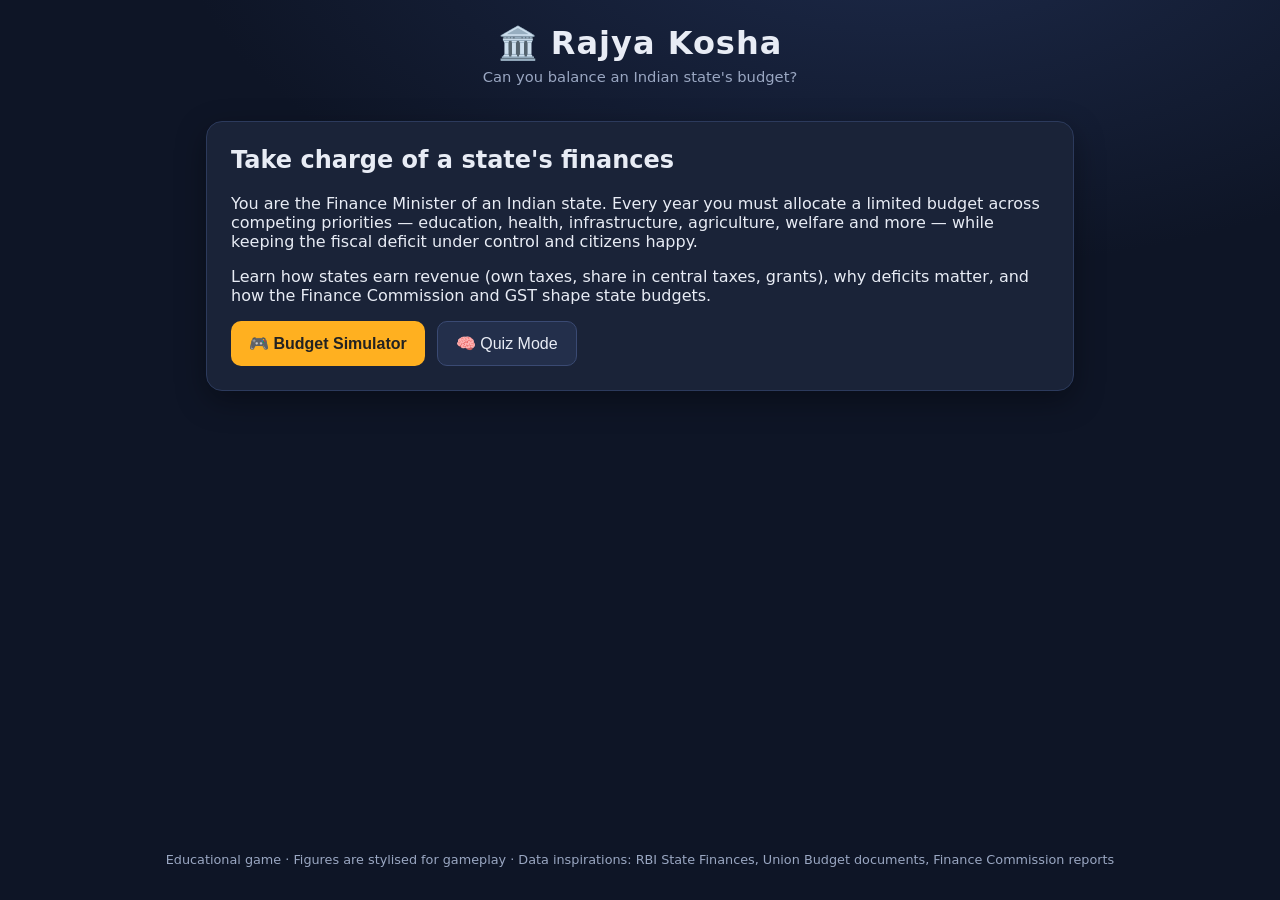
<file: index.html>
<!DOCTYPE html>
<html lang="en">
<head>
<meta charset="UTF-8" />
<meta name="viewport" content="width=device-width, initial-scale=1.0" />
<title>Rajya Kosha — The State Finance Game</title>
<meta name="description" content="An interactive game to understand state finances in India: budgets, deficits, GST, and devolution." />
<link rel="stylesheet" href="style.css" />
</head>
<body>
<header>
  <h1>🏛️ Rajya Kosha</h1>
  <p class="tagline">Can you balance an Indian state's budget?</p>
</header>

<main id="app">

  <!-- ============ START SCREEN ============ -->
  <section id="screen-start" class="screen active">
    <div class="card intro">
      <h2>Take charge of a state's finances</h2>
      <p>You are the Finance Minister of an Indian state. Every year you must allocate a limited
         budget across competing priorities — education, health, infrastructure, agriculture,
         welfare and more — while keeping the fiscal deficit under control and citizens happy.</p>
      <p>Learn how states earn revenue (own taxes, share in central taxes, grants),
         why deficits matter, and how the Finance Commission and GST shape state budgets.</p>
      <div class="modes">
        <button class="btn primary" data-mode="sim">🎮 Budget Simulator</button>
        <button class="btn" data-mode="quiz">🧠 Quiz Mode</button>
      </div>
    </div>
  </section>

  <!-- ============ STATE SELECT ============ -->
  <section id="screen-state" class="screen">
    <div class="card">
      <h2>Choose your state</h2>
      <p class="hint">Each state has a different fiscal size and character. Figures are illustrative, based on broad recent patterns.</p>
      <div id="state-list" class="state-grid"></div>
      <button class="btn back" data-back>← Back</button>
    </div>
  </section>

  <!-- ============ SIMULATOR ============ -->
  <section id="screen-sim" class="screen">
    <div class="sim-top">
      <div class="stat"><span>Year</span><b id="sim-year">1</b></div>
      <div class="stat"><span>State</span><b id="sim-state">—</b></div>
      <div class="stat"><span>Revenue</span><b id="sim-revenue">₹0</b></div>
      <div class="stat warn"><span>Deficit</span><b id="sim-deficit">0%</b></div>
      <div class="stat"><span>Growth</span><b id="sim-growth">0%</b></div>
      <div class="stat"><span>Approval</span><b id="sim-approval">0%</b></div>
    </div>

    <div class="card">
      <h2 id="event-title">Annual Budget</h2>
      <p id="event-text" class="event-text"></p>

      <div id="allocator">
        <div class="alloc-header">
          <span>Allocate <b id="budget-pool">₹0</b> across sectors</span>
          <span id="alloc-left"></span>
        </div>
        <div id="sliders"></div>
      </div>

      <div class="sim-actions">
        <button id="btn-levy" class="btn">⚖️ Levy sin tax (+₹2,000 cr, approval −5)</button>
        <button id="btn-borrow" class="btn">🏦 Borrow more (+₹5,000 cr, deficit +1%)</button>
        <button id="btn-allocate" class="btn primary">Pass the Budget →</button>
      </div>
    </div>
  </section>

  <!-- ============ YEAR RESULTS ============ -->
  <section id="screen-result" class="screen">
    <div class="card">
      <h2>Year <span id="res-year"></span> outcomes</h2>
      <div id="res-body" class="res-body"></div>
      <button id="btn-next-year" class="btn primary">Continue →</button>
    </div>
  </section>

  <!-- ============ FINAL ============ -->
  <section id="screen-final" class="screen">
    <div class="card">
      <h2>Your term is over</h2>
      <div id="final-body"></div>
      <div class="modes">
        <button class="btn primary" data-mode="sim">Play again</button>
        <button class="btn" data-mode="quiz">Try the quiz</button>
      </div>
    </div>
  </section>

  <!-- ============ QUIZ ============ -->
  <section id="screen-quiz" class="screen">
    <div class="card">
      <h2>State Finance Quiz</h2>
      <div id="quiz-meta" class="quiz-meta"></div>
      <div id="quiz-body"></div>
      <div class="quiz-actions">
        <button id="btn-quiz-next" class="btn primary" disabled>Next →</button>
        <button class="btn back" data-back>← Menu</button>
      </div>
    </div>
  </section>

</main>

<footer>
  <p>Educational game · Figures are stylised for gameplay · Data inspirations: RBI State Finances, Union Budget documents, Finance Commission reports</p>
</footer>

<script src="app.js"></script>
</body>
</html>
</file>
<file: style.css>
:root {
  --bg: #0e1526;
  --card: #1a2338;
  --card2: #232f4b;
  --text: #e8ecf5;
  --muted: #9aa7c2;
  --accent: #ffb020;
  --accent2: #3ddc97;
  --danger: #ff5d5d;
  --blue: #4da3ff;
}
* { box-sizing: border-box; }
body {
  margin: 0;
  font-family: "Segoe UI", system-ui, -apple-system, sans-serif;
  background: radial-gradient(1200px 600px at 70% -10%, #1d2a4a 0%, var(--bg) 60%);
  color: var(--text);
  min-height: 100vh;
  display: flex;
  flex-direction: column;
}
header { text-align: center; padding: 24px 16px 8px; }
header h1 { margin: 0; font-size: 2rem; letter-spacing: 1px; }
.tagline { color: var(--muted); margin: 6px 0 0; }
main { flex: 1; width: 100%; max-width: 900px; margin: 0 auto; padding: 16px; }
footer { text-align: center; color: var(--muted); font-size: .8rem; padding: 20px; }

.screen { display: none; animation: fadein .25s ease; }
.screen.active { display: block; }
@keyframes fadein { from { opacity: 0; transform: translateY(6px); } to { opacity: 1; } }

.card {
  background: var(--card);
  border: 1px solid #2c3a5c;
  border-radius: 16px;
  padding: 24px;
  margin: 12px auto;
  box-shadow: 0 10px 30px rgba(0,0,0,.35);
}
.card h2 { margin-top: 0; }
.hint, .tagline { font-size: .92rem; }

.btn {
  background: var(--card2);
  color: var(--text);
  border: 1px solid #3a4a73;
  border-radius: 10px;
  padding: 12px 18px;
  font-size: 1rem;
  cursor: pointer;
  transition: transform .12s, background .2s;
}
.btn:hover { transform: translateY(-1px); background: #2b3a60; }
.btn.primary { background: var(--accent); color: #222; border: none; font-weight: 700; }
.btn.primary:hover { background: #ffc247; }
.btn:disabled { opacity: .4; cursor: not-allowed; transform: none; }
.btn.back { background: transparent; }
.modes { display: flex; gap: 12px; flex-wrap: wrap; margin-top: 16px; }

.state-grid { display: grid; grid-template-columns: repeat(auto-fill, minmax(240px, 1fr)); gap: 12px; margin: 16px 0; }
.state-card {
  background: var(--card2);
  border: 1px solid #3a4a73;
  border-radius: 12px;
  padding: 14px;
  cursor: pointer;
  transition: transform .12s, border-color .2s;
}
.state-card:hover { transform: translateY(-2px); border-color: var(--accent); }
.state-card h3 { margin: 0 0 6px; font-size: 1.05rem; }
.state-card p { margin: 0; color: var(--muted); font-size: .85rem; }
.state-card .rev { color: var(--accent2); font-weight: 600; margin-top: 6px; display: block; }

.sim-top {
  display: grid;
  grid-template-columns: repeat(auto-fit, minmax(120px, 1fr));
  gap: 10px;
  margin: 8px 0 4px;
}
.stat {
  background: var(--card);
  border: 1px solid #2c3a5c;
  border-radius: 12px;
  padding: 10px 14px;
  text-align: center;
}
.stat span { display: block; color: var(--muted); font-size: .75rem; text-transform: uppercase; letter-spacing: .5px; }
.stat b { font-size: 1.15rem; }
.stat.warn b { color: var(--danger); }

.event-text { color: var(--muted); border-left: 3px solid var(--accent); padding-left: 12px; }

.alloc-header { display: flex; justify-content: space-between; flex-wrap: wrap; gap: 8px; margin-bottom: 14px; color: var(--muted); }
#alloc-left { font-weight: 700; color: var(--accent2); }
#alloc-left.over { color: var(--danger); }

.sector { margin-bottom: 16px; }
.sector-row { display: flex; justify-content: space-between; align-items: baseline; }
.sector-row label { font-weight: 600; }
.sector-row .amt { color: var(--accent); font-weight: 700; }
.sector .why { color: var(--muted); font-size: .8rem; margin: 2px 0 6px; }
input[type=range] { width: 100%; accent-color: var(--accent); }

.sim-actions { display: flex; gap: 10px; flex-wrap: wrap; margin-top: 20px; }

.res-body, #final-body { line-height: 1.6; }
.res-line { display: flex; justify-content: space-between; padding: 8px 0; border-bottom: 1px dashed #31406a; }
.res-line .delta.up { color: var(--accent2); }
.res-line .delta.down { color: var(--danger); }
.verdict { font-size: 1.1rem; font-weight: 700; margin-top: 14px; }
.verdict.good { color: var(--accent2); }
.verdict.bad { color: var(--danger); }

.quiz-meta { color: var(--muted); margin-bottom: 12px; }
.q-question { font-size: 1.15rem; font-weight: 600; margin-bottom: 16px; }
.q-option {
  display: block; width: 100%; text-align: left;
  background: var(--card2); color: var(--text);
  border: 1px solid #3a4a73; border-radius: 10px;
  padding: 12px 14px; margin: 8px 0; cursor: pointer; font-size: .95rem;
}
.q-option:hover { border-color: var(--blue); }
.q-option.correct { border-color: var(--accent2); background: #1d4a3a; }
.q-option.wrong { border-color: var(--danger); background: #4a2530; }
.q-explain { color: var(--muted); border-left: 3px solid var(--blue); padding-left: 12px; margin-top: 12px; font-size: .9rem; }
.quiz-actions { display: flex; gap: 10px; margin-top: 16px; }

.badge { display: inline-block; background: var(--card2); border: 1px solid #3a4a73; border-radius: 20px; padding: 4px 12px; margin: 4px 6px 0 0; font-size: .85rem; }
.badge.gold { border-color: var(--accent); color: var(--accent); }

@media (max-width: 600px) {
  .card { padding: 16px; }
  header h1 { font-size: 1.5rem; }
}
</file>
<file: web/style.css>
:root {
  --bg: #0e1526;
  --card: #1a2338;
  --card2: #232f4b;
  --text: #e8ecf5;
  --muted: #9aa7c2;
  --accent: #ffb020;
  --accent2: #3ddc97;
  --danger: #ff5d5d;
  --blue: #4da3ff;
}
* { box-sizing: border-box; }
body {
  margin: 0;
  font-family: "Segoe UI", system-ui, -apple-system, sans-serif;
  background: radial-gradient(1200px 600px at 70% -10%, #1d2a4a 0%, var(--bg) 60%);
  color: var(--text);
  min-height: 100vh;
  display: flex;
  flex-direction: column;
}
header { text-align: center; padding: 24px 16px 8px; }
header h1 { margin: 0; font-size: 2rem; letter-spacing: 1px; }
.tagline { color: var(--muted); margin: 6px 0 0; }
main { flex: 1; width: 100%; max-width: 900px; margin: 0 auto; padding: 16px; }
footer { text-align: center; color: var(--muted); font-size: .8rem; padding: 20px; }

.screen { display: none; animation: fadein .25s ease; }
.screen.active { display: block; }
@keyframes fadein { from { opacity: 0; transform: translateY(6px); } to { opacity: 1; } }

.card {
  background: var(--card);
  border: 1px solid #2c3a5c;
  border-radius: 16px;
  padding: 24px;
  margin: 12px auto;
  box-shadow: 0 10px 30px rgba(0,0,0,.35);
}
.card h2 { margin-top: 0; }
.hint, .tagline { font-size: .92rem; }

.btn {
  background: var(--card2);
  color: var(--text);
  border: 1px solid #3a4a73;
  border-radius: 10px;
  padding: 12px 18px;
  font-size: 1rem;
  cursor: pointer;
  transition: transform .12s, background .2s;
}
.btn:hover { transform: translateY(-1px); background: #2b3a60; }
.btn.primary { background: var(--accent); color: #222; border: none; font-weight: 700; }
.btn.primary:hover { background: #ffc247; }
.btn:disabled { opacity: .4; cursor: not-allowed; transform: none; }
.btn.back { background: transparent; }
.modes { display: flex; gap: 12px; flex-wrap: wrap; margin-top: 16px; }

.state-grid { display: grid; grid-template-columns: repeat(auto-fill, minmax(240px, 1fr)); gap: 12px; margin: 16px 0; }
.state-card {
  background: var(--card2);
  border: 1px solid #3a4a73;
  border-radius: 12px;
  padding: 14px;
  cursor: pointer;
  transition: transform .12s, border-color .2s;
}
.state-card:hover { transform: translateY(-2px); border-color: var(--accent); }
.state-card h3 { margin: 0 0 6px; font-size: 1.05rem; }
.state-card p { margin: 0; color: var(--muted); font-size: .85rem; }
.state-card .rev { color: var(--accent2); font-weight: 600; margin-top: 6px; display: block; }

.sim-top {
  display: grid;
  grid-template-columns: repeat(auto-fit, minmax(120px, 1fr));
  gap: 10px;
  margin: 8px 0 4px;
}
.stat {
  background: var(--card);
  border: 1px solid #2c3a5c;
  border-radius: 12px;
  padding: 10px 14px;
  text-align: center;
}
.stat span { display: block; color: var(--muted); font-size: .75rem; text-transform: uppercase; letter-spacing: .5px; }
.stat b { font-size: 1.15rem; }
.stat.warn b { color: var(--danger); }

.event-text { color: var(--muted); border-left: 3px solid var(--accent); padding-left: 12px; }

.alloc-header { display: flex; justify-content: space-between; flex-wrap: wrap; gap: 8px; margin-bottom: 14px; color: var(--muted); }
#alloc-left { font-weight: 700; color: var(--accent2); }
#alloc-left.over { color: var(--danger); }

.sector { margin-bottom: 16px; }
.sector-row { display: flex; justify-content: space-between; align-items: baseline; }
.sector-row label { font-weight: 600; }
.sector-row .amt { color: var(--accent); font-weight: 700; }
.sector .why { color: var(--muted); font-size: .8rem; margin: 2px 0 6px; }
input[type=range] { width: 100%; accent-color: var(--accent); }

.sim-actions { display: flex; gap: 10px; flex-wrap: wrap; margin-top: 20px; }

.res-body, #final-body { line-height: 1.6; }
.res-line { display: flex; justify-content: space-between; padding: 8px 0; border-bottom: 1px dashed #31406a; }
.res-line .delta.up { color: var(--accent2); }
.res-line .delta.down { color: var(--danger); }
.verdict { font-size: 1.1rem; font-weight: 700; margin-top: 14px; }
.verdict.good { color: var(--accent2); }
.verdict.bad { color: var(--danger); }

.quiz-meta { color: var(--muted); margin-bottom: 12px; }
.q-question { font-size: 1.15rem; font-weight: 600; margin-bottom: 16px; }
.q-option {
  display: block; width: 100%; text-align: left;
  background: var(--card2); color: var(--text);
  border: 1px solid #3a4a73; border-radius: 10px;
  padding: 12px 14px; margin: 8px 0; cursor: pointer; font-size: .95rem;
}
.q-option:hover { border-color: var(--blue); }
.q-option.correct { border-color: var(--accent2); background: #1d4a3a; }
.q-option.wrong { border-color: var(--danger); background: #4a2530; }
.q-explain { color: var(--muted); border-left: 3px solid var(--blue); padding-left: 12px; margin-top: 12px; font-size: .9rem; }
.quiz-actions { display: flex; gap: 10px; margin-top: 16px; }

.badge { display: inline-block; background: var(--card2); border: 1px solid #3a4a73; border-radius: 20px; padding: 4px 12px; margin: 4px 6px 0 0; font-size: .85rem; }
.badge.gold { border-color: var(--accent); color: var(--accent); }

@media (max-width: 600px) {
  .card { padding: 16px; }
  header h1 { font-size: 1.5rem; }
}

/* CAG notes */
.cag-notes {
  background: #2a2410;
  border: 1px solid #6b5a1e;
  border-left: 4px solid var(--accent);
  border-radius: 10px;
  padding: 12px 16px;
  margin: 8px 0 4px;
  font-size: .9rem;
  line-height: 1.5;
}

/* HDI panel */
.hdi-panel {
  background: var(--card2);
  border: 1px solid #3a4a73;
  border-radius: 12px;
  padding: 14px 18px;
  margin: 12px 0;
}
.hdi-head { display: flex; justify-content: space-between; align-items: baseline; flex-wrap: wrap; gap: 8px; }
.hdi-head h3 { margin: 0; font-size: 1rem; }
.hdi-score { font-size: 1.05rem; color: var(--muted); }
.hdi-score b { color: var(--accent); font-size: 1.3rem; }
.hdi-delta { color: var(--accent2); font-weight: 600; }
.hdi-delta.neg { color: var(--danger); }
.hdi-grid { display: grid; grid-template-columns: repeat(auto-fit, minmax(150px, 1fr)); gap: 10px; margin: 12px 0 4px; }
.hdi-cell {
  background: var(--card);
  border: 1px solid #2c3a5c;
  border-radius: 10px;
  padding: 8px 12px;
  text-align: center;
}
.hdi-cell span { display: block; color: var(--muted); font-size: .72rem; text-transform: uppercase; letter-spacing: .5px; }
.hdi-cell b { font-size: 1.1rem; display: block; }
.hdi-cell small { color: var(--muted); font-size: .75rem; }
.hdi-note { color: var(--muted); font-size: .8rem; margin: 8px 0 0; }
</file>
